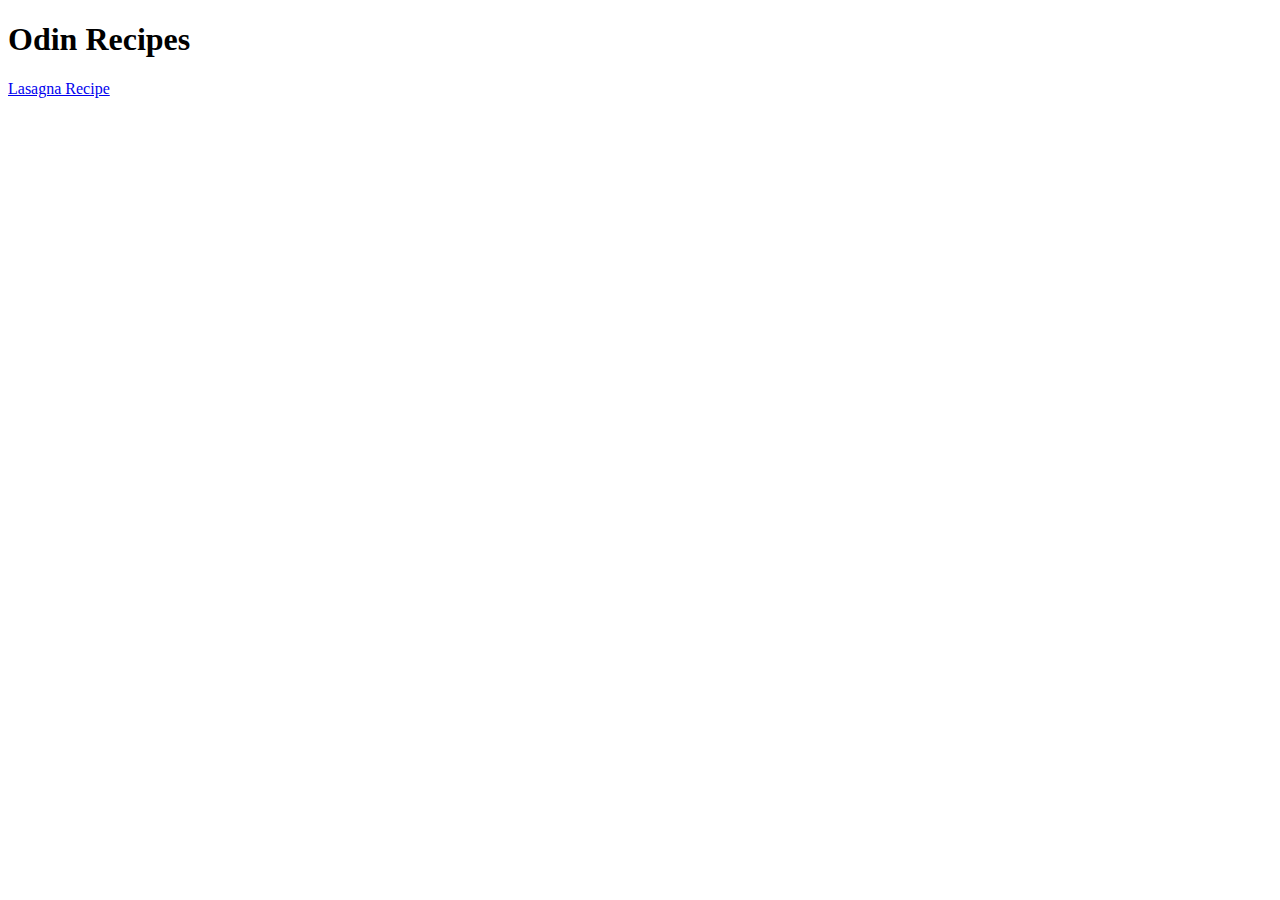
<file: odin-recipes/index.html>
<!DOCTYPE html>
<html lang="en">
<head>
    <meta charset="UTF-8">
    <meta http-equiv="X-UA-Compatible" content="IE=edge">
    <meta name="viewport" content="width=device-width, initial-scale=1.0">
    <title>Document</title>
</head>
<body>
    <h1>
        Odin Recipes
    </h1>
    <a href="recipes/lasagna.html"> Lasagna Recipe</a>
</body>
</html>
</file>
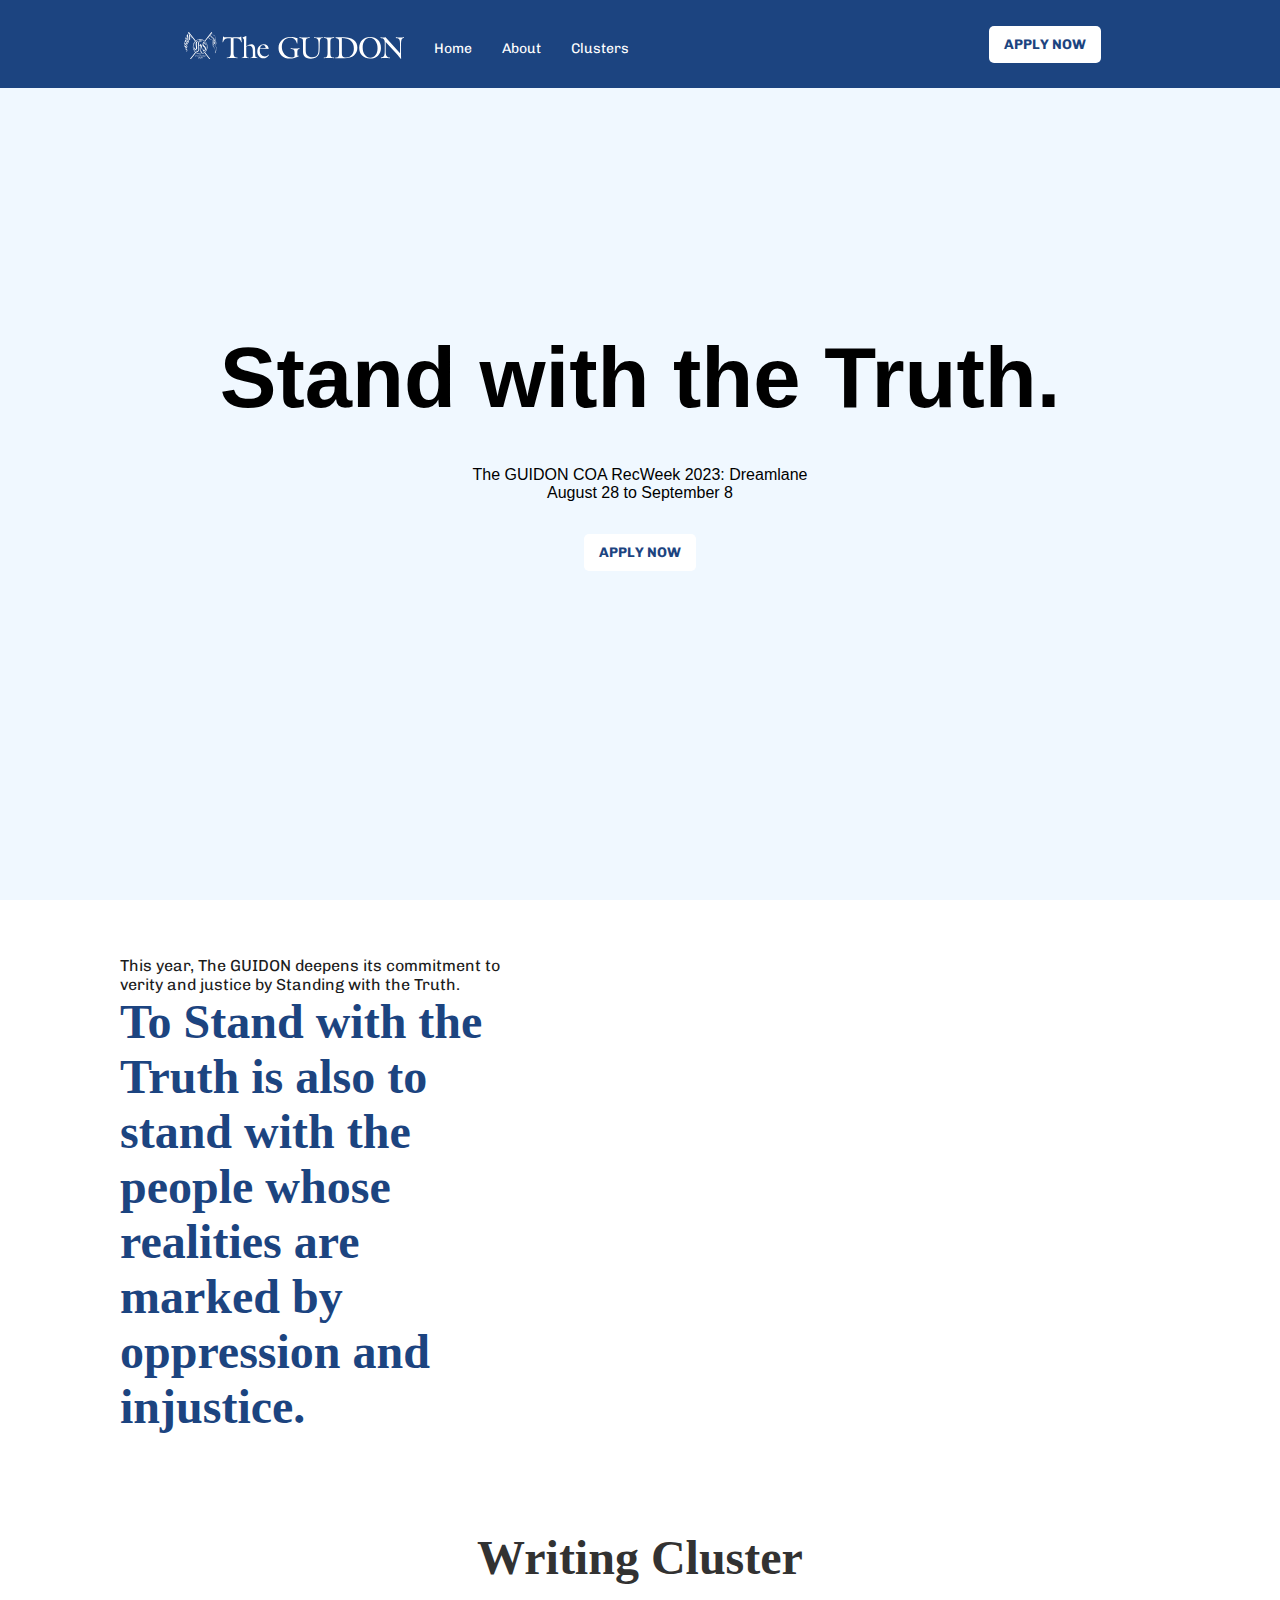
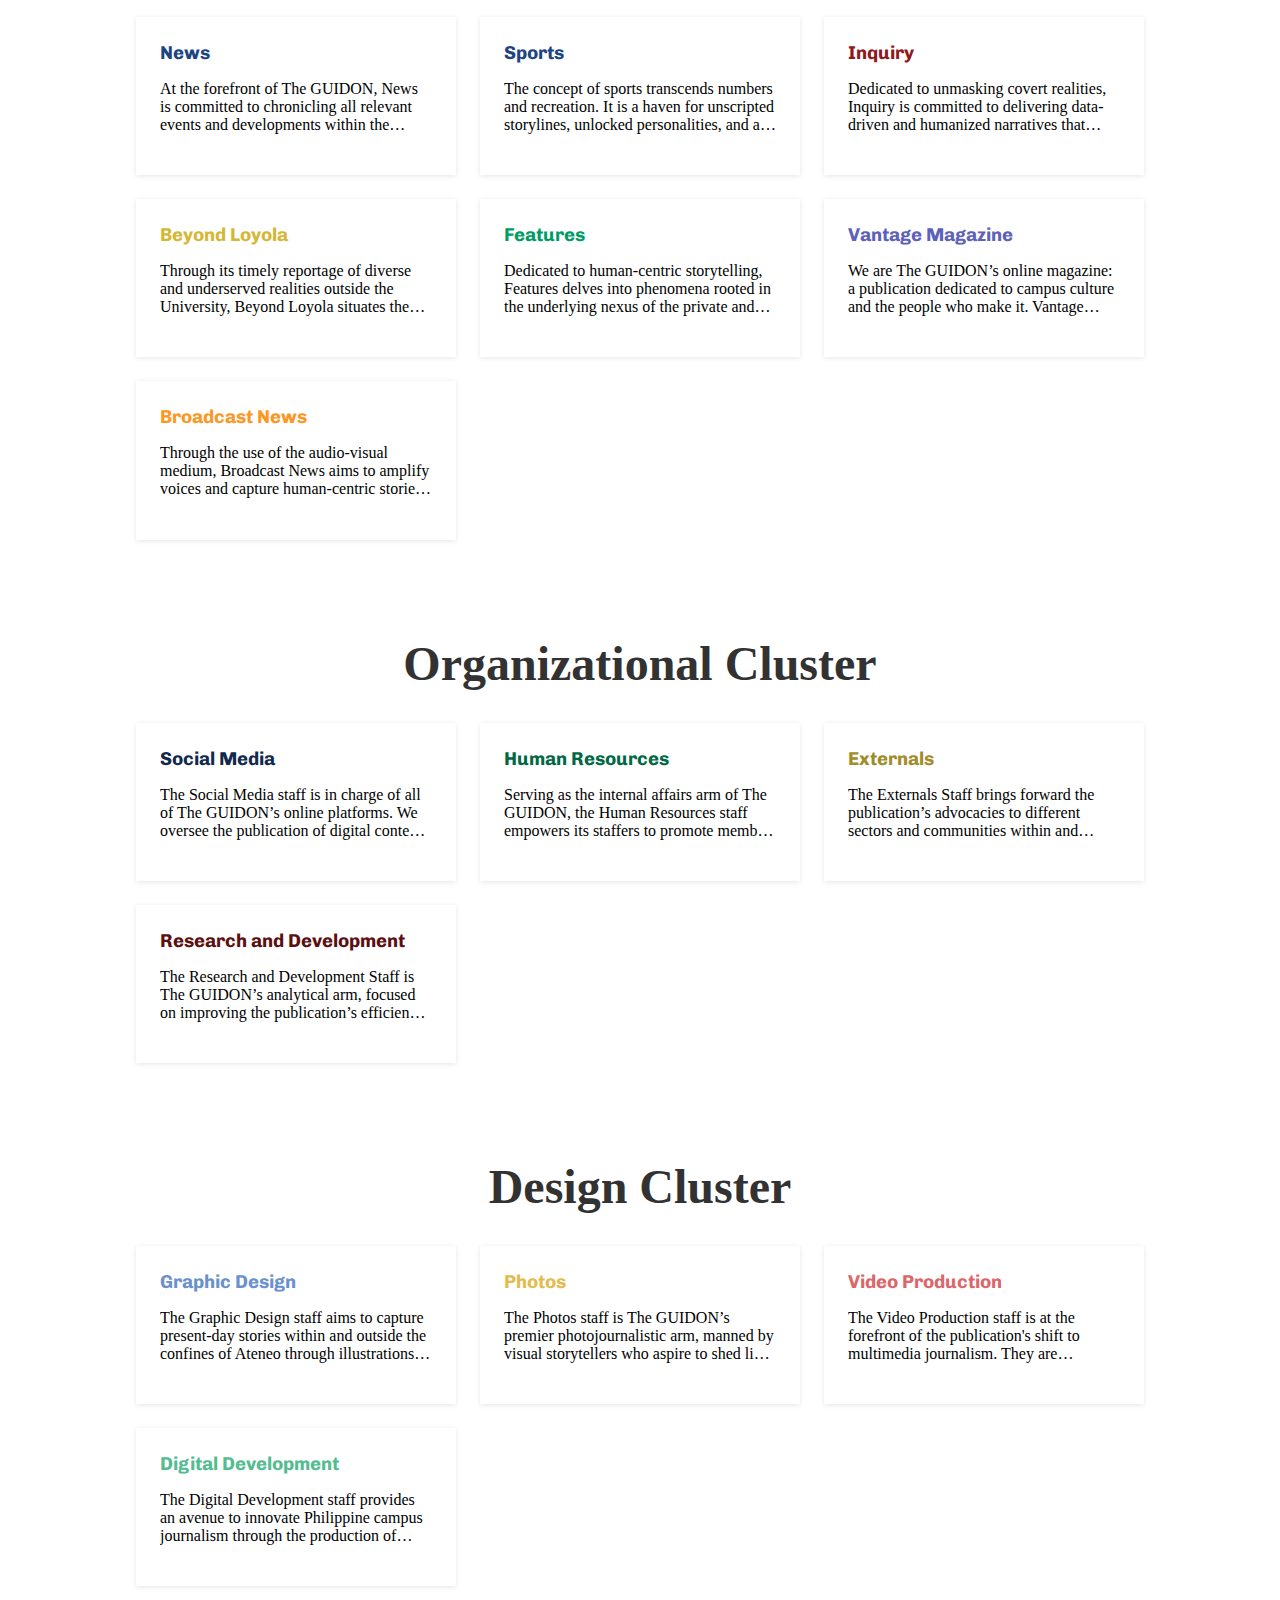
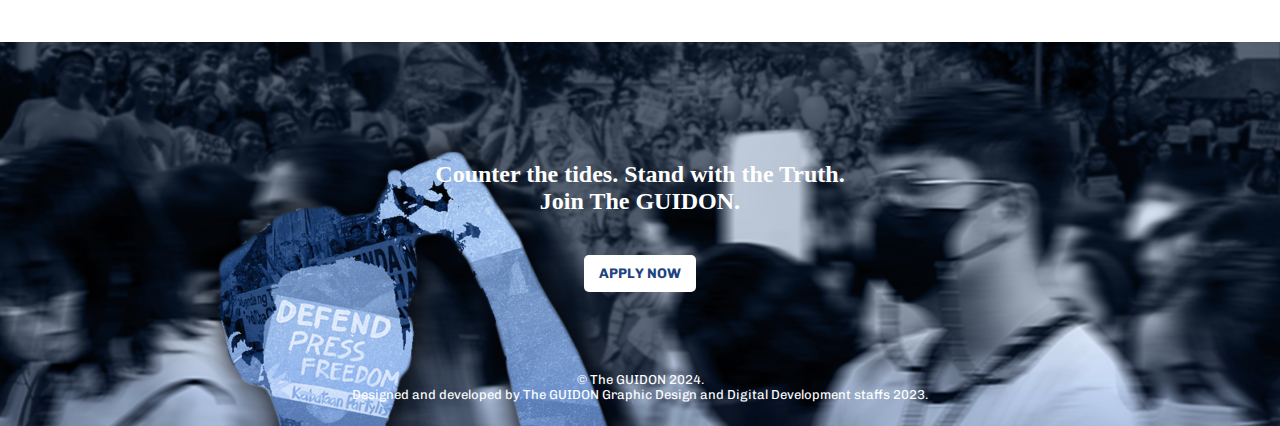
<file: TheGuidon/index.html>
<!DOCTYPE html>
<html lang="en">
  <head>
    <meta charset="UTF-8" />
    <meta http-equiv="X-UA-Compatible" content="IE=edge" />
    <meta name="viewport" content="width=device-width, initial-scale=1.0" />
    <title>Document</title>
    <link rel="stylesheet" href="style.css" />
    <link rel="preconnect" href="https://fonts.googleapis.com" />
    <link rel="preconnect" href="https://fonts.gstatic.com" crossorigin />
    <link
      href="https://fonts.googleapis.com/css2?family=Chivo:wght@400;700&display=swap"
      rel="stylesheet"
    />
  </head>
  <body>
    <div class="nav-wrapper">
      <nav>
        <div class="left-navbar">
          <a class="nav-logo" href=""></a>
          <a class="nav-notlogo" href="">Home</a>
          <a class="nav-notlogo" href="">About</a>
          <a class="nav-notlogo" href="">Clusters</a>
        </div>
        <div class="right-navbar">
          <button class="apply-button">APPLY NOW</button>
        </div>
      </nav>
    </div>

    <div class="pictures">
      <h1 class="stand">Stand with the Truth.</h1>
      <p>The GUIDON COA RecWeek 2023: Dreamlane</p>
      <p>August 28 to September 8</p>
      <button class="apply-button button2">APPLY NOW</button>
    </div>

    <main>
      <div class="message">
        <blockquote>
          <p class="blockquote1">
            This year, The GUIDON deepens its commitment to verity and justice
            by Standing with the Truth.
          </p>
          <p class="blockquote2">
            To Stand with the Truth is also to stand with the people whose
            realities are marked by oppression and injustice.
          </p>
        </blockquote>
        <iframe
          class="video"
          src="https://drive.google.com/file/d/1eHSQMr1R96SxDHNQO0dutyI-4bq0WldX/preview"
          frameborder="0"
          allow="autoplay"
        ></iframe>
      </div>

      <div class="writing-cluster cluster">
        <h2 class="writing-cluster-header cluster-header">Writing Cluster</h2>

        <div class="writing-cluster-container cluster-container">
          <div class="news-cluster clusters">
            <div class="staff-heading">
              <h3 style="color: #1c4480">News</h3>
            </div>
            <p class="news-clusters-text clusters-text">
              At the forefront of The GUIDON, News is committed to chronicling
              all relevant events and developments within the Loyola Schools to
              consistently keep the Ateneo community up to date. Writing for
              News entails immediate documentation of—and response to—the
              Ateneo’s most pressing issues through print and online stories.
              Serving all sectors of the Ateneo, News staffers are tasked with
              reporting and unraveling the truth behind campus issues and
              events. With this, they are expected to think critically and
              creatively to produce newsworthy stories without sacrificing
              quality, credibility, and ethics.
            </p>
          </div>

          <div class="sports-clusters clusters">
            <div class="staff-heading">
              <h3 style="color: #1c4480">Sports</h3>
            </div>
            <p class="sports-clusters-text clusters-text">
              The concept of sports transcends numbers and recreation. It is a
              haven for unscripted storylines, unlocked personalities, and an
              increased platform for everyone involved in the industry. In its
              pursuit of the truth, the mission of The GUIDON Sports is to bring
              all of these mentioned elements into the screens and broadsheets,
              providing its audience with well-molded stories that are both
              entertaining and relevant to the Ateneo and Philippine contexts.
            </p>
          </div>

          <div class="inquiry-clusters clusters">
            <div class="staff-heading">
              <h3 style="color: #8f181b">Inquiry</h3>
            </div>
            <p class="inquiry-clusters-text clusters-text">
              Dedicated to unmasking covert realities, Inquiry is committed to
              delivering data-driven and humanized narratives that delve into
              the prevalent and deep-rooted phenomena within the Ateneo and
              Katipunan. As The GUIDON’s investigative arm, the staff seeks to
              explain relatively unknown issues and bring them closer to the
              Atenean sensibility. With the goal of looking deeper into the
              truth, Inquiry staffers must be dauntless in writing critical
              stories that matter to the Ateneo community. They aspire to be
              effective writers determined to probe relevant issues through
              in-depth analysis and empathetic storytelling.
            </p>
          </div>

          <div class="beyond-loyola-clusters clusters">
            <div class="staff-heading">
              <h3 style="color: #d4b835">Beyond Loyola</h3>
            </div>
            <p class="beyond-loyola-clusters-text clusters-text">
              Through its timely reportage of diverse and underserved realities
              outside the University, Beyond Loyola situates the Filipino in
              their local and global contexts through careful analysis of the
              cultural, political, and economic forces shaping the state of our
              nation. As such, the staff seeks to maintain constant social
              awareness and spark relevant discourse in matters relevant to the
              Filipino and, in particular, the Atenean, as they become
              individuals for and with others.
            </p>
          </div>

          <div class="features-clusters clusters">
            <div class="staff-heading">
              <h3 style="color: #009c65">Features</h3>
            </div>
            <p class="features-clusters-text clusters-text">
              Dedicated to human-centric storytelling, Features delves into
              phenomena rooted in the underlying nexus of the private and
              public. The staff probes into personal accounts in its commitment
              to document existing sociocultural realities and contexts in a
              manner that is relevant in both concept and effect. As the staff
              aims to humanize society’s cultural trends, our writers endeavor
              to creatively present facts through impactful stories grounded in
              experience. In their pursuit of truth, staffers strive to
              highlight underrepresented voices and sidelined narratives.
            </p>
          </div>

          <div class="vantage-clusters clusters">
            <div class="staff-heading">
              <h3 style="color: #5e61ba">Vantage Magazine</h3>
            </div>
            <p class="vantage-clusters-text clusters-text">
              We are The GUIDON’s online magazine: a publication dedicated to
              campus culture and the people who make it. Vantage Magazine
              highlights the latest trends in food, film, music, and the arts
              through relevant and engaging content. Tapping into the endless
              potential of digital media, we take journalism into the 21st
              century—away from pretense and towards accessibility. Our vision
              is to become the leading and go-to source of compelling stories,
              engaging discussions, and creative expressions on Atenean campus
              culture and beyond. With a firm grasp of multimedia storytelling
              and all things Ateneo, Vantage Magazine celebrates creative
              expression balanced with responsible storytelling.
            </p>
          </div>

          <div class="broadcast-clusters clusters">
            <div class="staff-heading">
              <h3 style="color: #fc9724">Broadcast News</h3>
            </div>
            <p class="broadcast-clusters-text clusters-text">
              Through the use of the audio-visual medium, Broadcast News aims to
              amplify voices and capture human-centric stories highlighting
              relevant social issues. The staff’s content includes voiceover
              reports, podcasts, live coverages, and short-form interviews. As
              the face and voice of The GUIDON’s on-screen appearances, the
              staff’s nature is highly collaborative with the other staffs
              within the publication. Our reporters are trained to be
              conversational storytellers with multimedia literacy through
              writing scripts, crafting media outputs, interviewing key figures
              in society, and reporting on breaking news within and beyond the
              Ateneo.
            </p>
          </div>
        </div>
      </div>

      <div class="organizational-cluster cluster">
        <h2 class="organizational-cluster-header cluster-header">
          Organizational Cluster
        </h2>

        <div class="organizational-cluster-container cluster-container">
          <div class="social-media-cluster clusters">
            <div class="staff-heading">
              <h3 style="color: #11294d">Social Media</h3>
            </div>
            <p class="social-media-clusters-text clusters-text">
              The Social Media staff is in charge of all of The GUIDON’s online
              platforms. We oversee the publication of digital content to ensure
              that everything is of utmost quality before its release. As the
              truth grows hazier amid a turbulent digital landscape, our
              commitment to the accurate dissemination of news remains more
              steadfast than ever. We actively search for patterns online that
              can help amplify The GUIDON's digital presence. Moreover, we use
              data-driven insights to not only assist The GUIDON’s writers and
              designers in improving their content, but also to keep the Ateneo
              community and beyond updated on stories that matter to them.
            </p>
          </div>

          <div class="hr-clusters clusters">
            <div class="staff-heading">
              <h3 style="color: #006944">Human Resources</h3>
            </div>
            <p class="hr-clusters-text clusters-text">
              Serving as the internal affairs arm of The GUIDON, the Human
              Resources staff empowers its staffers to promote member welfare
              and development in the publication by spearheading internal
              initiatives such as training, feedback management, member
              integration, and events management. Human Resources provides
              avenues for growth and development in the publication, empowering
              the many writers, designers, and managers in their journalistic
              craft. Thus, the Human Resources staff actively cultivates an
              inclusive and conducive working environment through initiatives
              fostering deeper levels of camaraderie, contributing to the
              internal health of the organization and the well-being of its
              members.
            </p>
          </div>

          <div class="externals-clusters clusters">
            <div class="staff-heading">
              <h3 style="color: #a18c28">Externals</h3>
            </div>
            <p class="Externals-clusters-text clusters-text">
              The Externals Staff brings forward the publication’s advocacies to
              different sectors and communities within and outside the
              University. We work alongside the rest of the publication in
              furthering The GUIDON’s advocacy to Stand with the Truth through
              the ideation and execution of projects, the establishment of
              sustainable external relations, and the efficient circulation and
              archival of the publication’s print issues. Externals staffers are
              highly motivated and detail-oriented team players. They are
              expected to think creatively and be quick on their feet when
              ideating projects and engaging with stakeholders. Through the
              collaborative nature of the work in Externals, staffers will have
              the opportunity to further hone their skills in project
              management, communication, stakeholder relations, and critical
              thinking.
            </p>
          </div>

          <div class="rnd-clusters clusters">
            <div class="staff-heading">
              <h3 style="color: #5c0f11">Research and Development</h3>
            </div>
            <p class="rnd-loyola-clusters-text clusters-text">
              The Research and Development Staff is The GUIDON’s analytical arm,
              focused on improving the publication’s efficiency and releasing
              its own content that aligns with the organization’s commitment to
              Stand with the Truth. To attain its purpose, the staff is divided
              into two tracks, namely the Research Analyst Track and the Content
              Development Track. Research Analysts utilize the power of data to
              provide solutions to the publication’s internal processes and
              adapt to the growing demands of journalism. Meanwhile, Research
              Writers directly contribute to the publication by providing
              qualitative and quantitative data to reinforce the Writing
              Cluster, as well as releasing their own articles concerning
              relevant matters in the fields of Research and Development as well
              as Science and Technology.
            </p>
          </div>
        </div>
      </div>

      <div class="design-cluster cluster">
        <h2 class="design-cluster-header cluster-header">Design Cluster</h2>

        <div class="design-cluster-container cluster-container">
          <div class="graphics-cluster clusters">
            <div class="staff-heading">
              <h3 style="color: #6a91cd">Graphic Design</h3>
            </div>
            <p class="graphics-clusters-text clusters-text">
              The Graphic Design staff aims to capture present-day stories
              within and outside the confines of Ateneo through illustrations,
              layout design, and other visual content. In collaboration with the
              rest of the publication, the staff is in charge of creating
              dynamic press broadsheets and diverse multimedia graphics. As
              visual storytellers, it is the duty of the Graphic Design staff to
              connect with The GUIDON’s readers beyond words, whether on print
              or online. Through the joint work of illustrators, layout artists,
              and animators, the Graphic Design staff is able to fulfill its
              duty of strengthening visual journalism. Exuding contemporary
              realities through illustrative communication, the staff creates
              authentic narratives through the multimedia graphics they produce.
            </p>
          </div>

          <div class="photos-clusters clusters">
            <div class="staff-heading">
              <h3 style="color: #e4bb4e">Photos</h3>
            </div>
            <p class="photos-clusters-text clusters-text">
              The Photos staff is The GUIDON’s premier photojournalistic arm,
              manned by visual storytellers who aspire to shed light on today’s
              vast societal realities. Its staffers take photographs that
              capture the human experience, bringing the truth to life.
              Alongside the rest of the cluster, the staff plays an integral
              role in visually engaging the audience through purposeful and
              skillful photos. The vision of the Photos staff is to be at the
              forefront of student journalism by amplifying the stories of
              communities within and beyond the Ateneo. The staff achieves this
              by being human-centric photojournalists who use creative and
              impactful visual storytelling to chronicle the events relevant to
              the community.
            </p>
          </div>

          <div class="video-clusters clusters">
            <div class="staff-heading">
              <h3 style="color: #dc676a">Video Production</h3>
            </div>
            <p class="video-clusters-text clusters-text">
              The Video Production staff is at the forefront of the
              publication's shift to multimedia journalism. They are responsible
              for creating storyboards and producing videos that captivate
              viewers with impactful storytelling and cinematic videography.
              Through their work, they bring the narratives that matter to the
              audience, taking them on a visual journey across a wide range of
              stories—from deep investigations to the latest style trends. The
              Video Production staff produces projects through their Content
              Strategists and Technical Producers, who collaborate with each
              other to craft authentic narratives that amplify the voices of
              communities. They also work alongside other staffs’ writers,
              photographers, and designers to ensure a seamless integration of
              visuals and content, delivering a compelling storytelling
              experience. By combining their expertise in videography techniques
              and attention to detail, the staff releases videos that engage
              viewers and offer a platform for diverse perspectives across the
              publication's three platforms: The GUIDON, Vantage Magazine, and
              GUIDON Sports.
            </p>
          </div>

          <div class="dd-clusters clusters">
            <div class="staff-heading">
              <h3 style="color: #53bc91">Digital Development</h3>
            </div>
            <p class="dd-loyola-clusters-text clusters-text">
              The Digital Development staff provides an avenue to innovate
              Philippine campus journalism through the production of strong,
              visionary, and meaningful interactive articles. In collaboration
              with the publication’s writers, photographers, videographers, and
              designers, the Digital Development staff creates an immersive
              experience for readers through the innovative use of various
              multimedia forms. In doing so, the staff acts as a training ground
              for budding digital designers and developers who are committed to
              bringing journalism into the 21st century. The Digital Development
              staff also maintains The GUIDON’s websites and improves their
              relevance and usability as online platforms. Grounded in user
              experience, the staff’s work paves the way for the cutting-edge
              modernization of The GUIDON, efficiently helping readers sift
              through the noise of a polluted online environment and arrive at
              the stories that matter to them.
            </p>
          </div>
        </div>
      </div>
    </main>

    <footer>
      <div class="footer-block">
        <div>
          <h2>Counter the tides. Stand with the Truth.</h2>
          <h2>Join The GUIDON.</h2>
        </div>
        <button class="apply-button">APPLY NOW</button>
      </div>

      <div class="credits">
        <p>© The GUIDON 2024.</p>
        <p>
          Designed and developed by The GUIDON Graphic Design and Digital
          Development staffs 2023.
        </p>
      </div>
    </footer>
  </body>
</html>
</file>
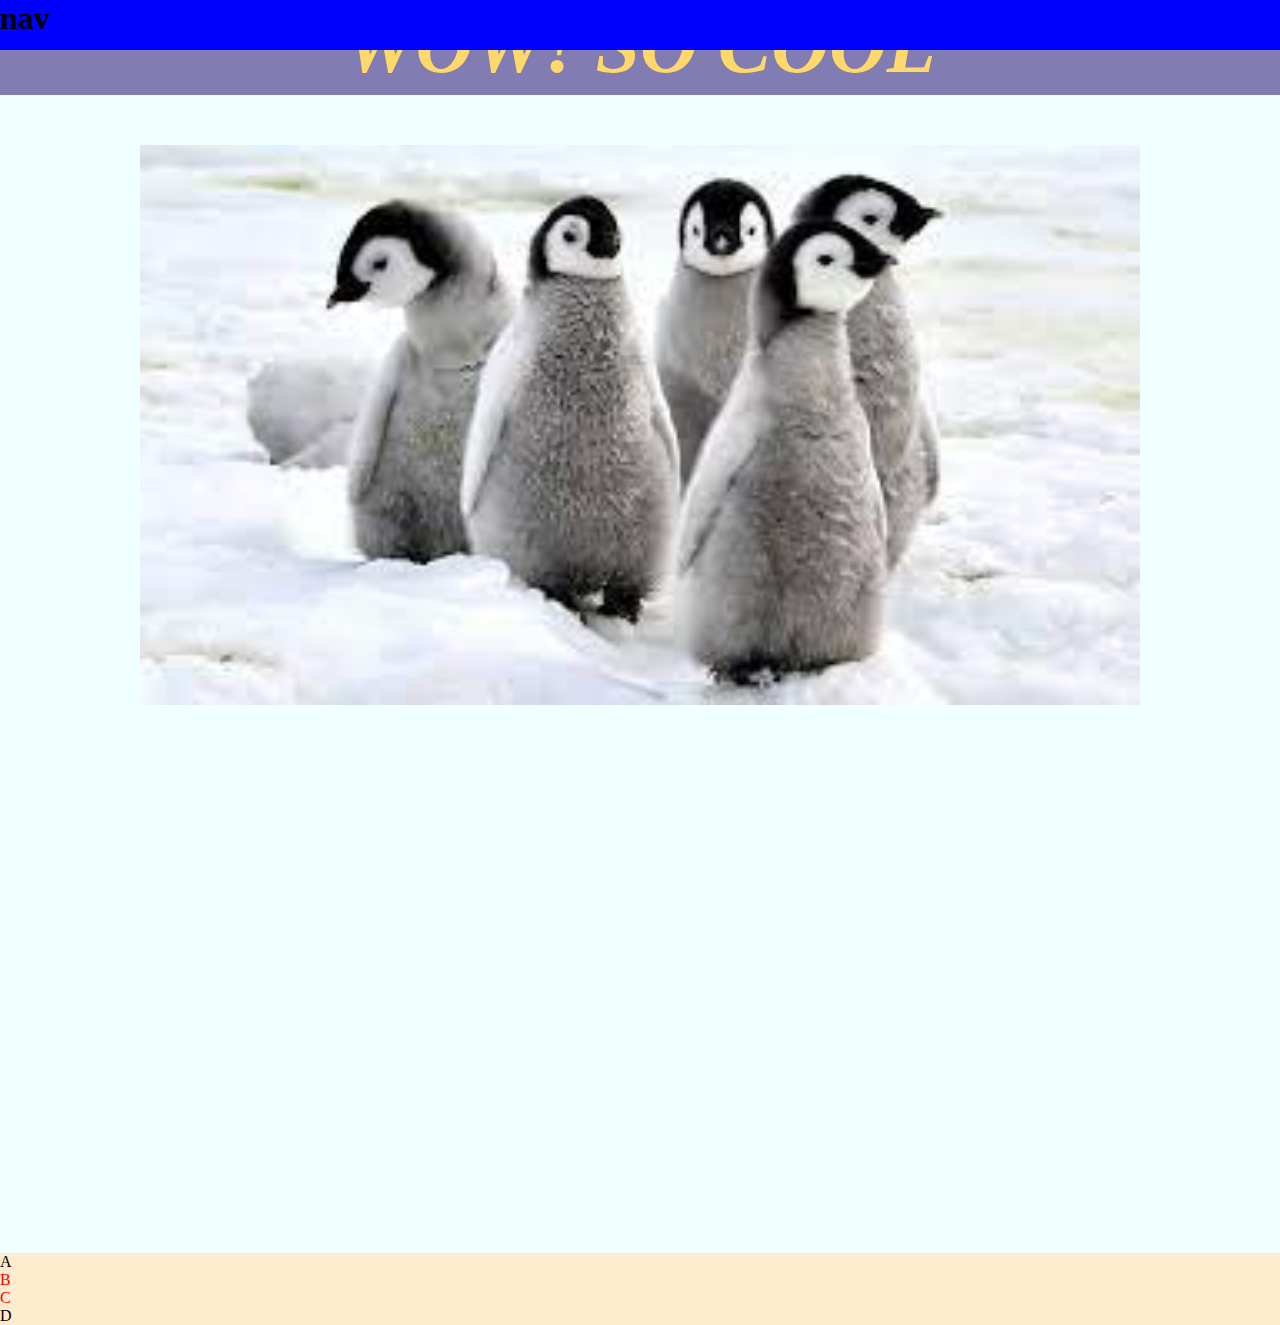
<file: Experiments/Proj1/index.html>
<!DOCTYPE html>
<html lang="en">
<head>
    <meta charset="UTF-8">
    <meta http-equiv="X-UA-Compatible" content="IE=edge">
    <meta name="viewport" content="width=device-width, initial-scale=1.0">
    <title>Restaurant</title>
    <link rel="stylesheet" href="style.css">
</head>
<body>
    
    <div class="container">    
        <nav>
            <h1>nav</h1>
        </nav>
        
        <header>
            <h1 class="main_title">
                WOW! SO COOL
            </h1>
        </header>
    </div>





    <main>
        <img class="image" src="[data-uri]" alt="cool penguins">
    </main>
    <div class="map">
        <iframe src="https://www.google.com/maps/embed?pb=!1m18!1m12!1m3!1d14574.567904777066!2d121.07536897977154!3d14.63867763730913!2m3!1f0!2f0!3f0!3m2!1i1024!2i768!4f13.1!3m3!1m2!1s0x3397b77fd9e304c9%3A0x61ad426d7c6cce9e!2sAteneo%20de%20Manila%20University!5e0!3m2!1sen!2sph!4v1704724432352!5m2!1sen!2sph" width="600" height="450" style="border:0;" allowfullscreen="" loading="lazy" referrerpolicy="no-referrer-when-downgrade"></iframe>
    </div>
    <div class="ancestor">
        <!-- A -->
        A
        <div class="contents">
          <!-- B -->
          B
          <div class="contents"><!-- C -->C</div>
        </div>
      </div>
      
      <div class="contents">D</div>
</body>
</html>
</file>
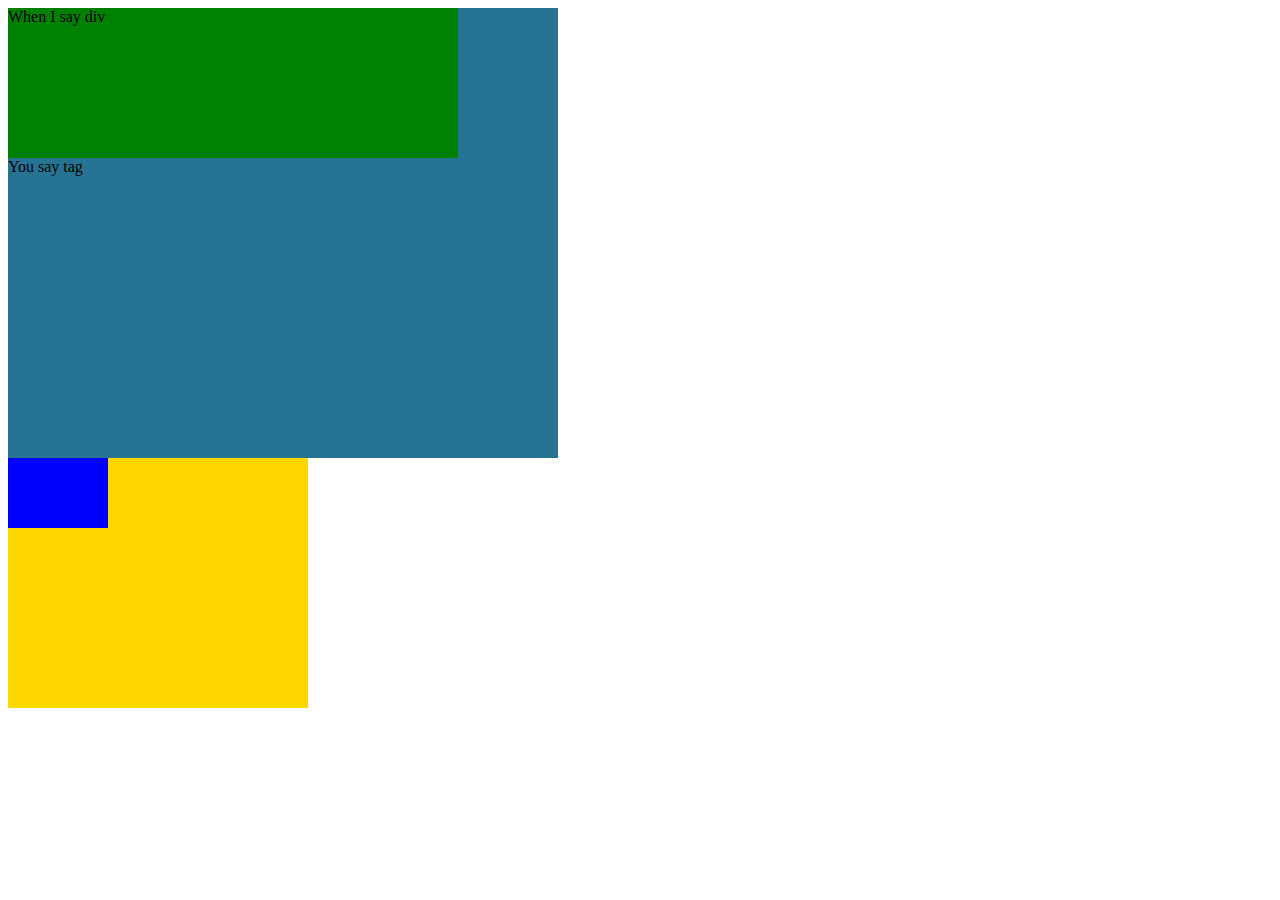
<file: Experiments/another.html>
<!DOCTYPE html>
<html lang="en">
<head>
    <meta charset="UTF-8">
    <meta http-equiv="X-UA-Compatible" content="IE=edge">
    <meta name="viewport" content="width=device-width, initial-scale=1.0">
    <title>Insert Title Here</title>
    <link rel="stylesheet" href="theme.css">
</head>
<body>

<div class="box1">
    <div class="box2">
        When I say div
    </div>
    You say tag
</div>

<nav>
    <footer>

    </footer>
</nav>

</body>
</html>
</file>
<file: TheGuidon/style.css>
* {
  margin: 0;
  padding: 0;
  box-sizing: border-box;
}

a.nav-logo {
  background: url(logo-long-white.svg);
  background-size: cover;
  width: 14rem;
  aspect-ratio: 208/27;
}

a.nav-notlogo {
  color: white;
  font-family: "Chivo";
  font-size: 14px;
  text-decoration: none;
  padding-top: 9.825px;
}

a.nav-notlogo:hover {
  border-bottom: 2px solid white;
}

.nav-wrapper {
  position: fixed;
  background-color: #1c4480;
  width: 100%;
  height: 88px;
}

nav {
  display: flex;
  justify-content: space-around;
  align-items: center;
  height: 100%;
}
.left-navbar {
  display: flex;
  justify-content: space-between;
  align-items: center;
  width: 450px;
  height: 30px;
}

.apply-button {
  color: #1c4480;
  font-family: "Chivo";
  font-size: 14px;
  font-weight: 700;
  background-color: white;
  border-radius: 5px;
  border: none;
  padding: 10px 15px;
  font-weight: bold;
}

.pictures {
  display: flex;
  align-items: center;
  justify-content: center;
  flex-direction: column;
  height: 100vh;
  background-color: aliceblue;
  font-family: "Segoe UI", Tahoma, Geneva, Verdana, sans-serif;
}

.stand {
  font-size: 85px;
  padding-bottom: 3%;
}

.button2 {
  margin-top: 2rem;
}

main {
  display: flex;
  flex-direction: column;
  justify-content: center;
  padding: 56px 120px;
}

.message {
  display: flex;
  justify-content: center;
  align-items: center;
}

blockquote {
  display: flex;
  justify-content: center;
  flex-direction: column;
  flex-wrap: wrap;
  padding-right: 10%;
}

.blockquote1 {
  font-family: "Chivo";
  font-size: 16px;
  color: #1c1c1c;
}

.blockquote2 {
  font-family: "Times New Roman", Times, serif;
  font-size: 48px;
  color: #1c4480;
  font-weight: bolder;
}

.video {
  /* max-width: 100%;
  width: 100%; */
  height: 300px;
  aspect-ratio: 16/9;
}

.cluster {
  display: flex;
  flex-direction: column;
  align-items: center;
  padding: 96px 0px 0px;
}

.cluster-header {
  font-family: "Times New Roman", Times, serif;
  font-size: 48px;
  color: #323232;
}

.cluster-container {
  width: 100%;
  display: grid;
  grid-template-columns: repeat(auto-fit, 20rem);
  justify-content: center;
  gap: 1.5rem;
  grid-gap: 1.5rem;
  margin: 32px 0px 0px;
}

.clusters {
  width: 100%;
  height: 158.2px;
  padding: 24px;
  box-shadow: 0 1px 5px 0 #0000001a;
}

.staff-heading {
  font-family: "Chivo";
  margin: 0px 0px 16px;
}

.clusters-text {
  width: 100%;
  display: -webkit-box;
  overflow: hidden;
  -webkit-line-clamp: 3;
  -webkit-box-orient: vertical;
  overflow: hidden;
}

footer {
  background-image: url("footer.png");
  position: relative;
  height: 24rem;
  color: white;
  display: flex;
  flex-direction: column;
  align-items: center;
  justify-content: flex-end;
  gap: 2.5rem;
}

.footer-block {
  display: flex;
  flex-direction: column;
  justify-content: center;
  align-items: center;
  row-gap: 2.5rem;
  padding: 1rem;
  text-align: center;
}

.credits {
  font-family: "Chivo";
  font-size: small;
  text-align: center;
  padding: 24px;
  bottom: 0;
}
</file>
<file: Experiments/Proj1/style.css>
*, ::before, ::after {
    padding: 0;
    margin: 0;
    box-sizing: border-box;
}

.container{
    display: flex;  
}

.main_title{
    font-size: 80px;
    color:rgb(255, 216, 107);
    font-style: italic;
    text-align: center;
}
header {
    height: 95px;
    width: 100%;
    background-color: rgba(0, 10, 148, 0.493);
    margin-left: auto;
    margin-right: auto;
}

body{
    background-color: blanchedalmond;
}
nav{
    position: fixed;
    width: 100%;
    height:50px;
    background-color: blue;
}

main{
    /* width: 1700px;
    height: 600px; */
    background-color:azure;
    margin-left: auto;
    margin-right: auto;
    text-align: center;
    padding-top: 50px;
    
}
.map{
    background-color: azure;
    padding-top: 50px;
    padding-bottom: 40px;
    text-align: center;
    border: 3px;
}

.ancestor .contents {
    color:red;
}

.image{
    width: 1000px;
    height:auto;
}
</file>
<file: Experiments/theme.css>
.box1{
    background-color: rgb(37, 116, 148);
    height: 450px;
    width: 550px;
}

.box2{
    background-color: green;
    height: 150px;
    width: 450px;
}

nav{
    background-color: gold;
    height: 250px;
    width: 300px;
}

footer{
    background-color: blue;
    height: 70px;
    width: 100px;
}
</file>
